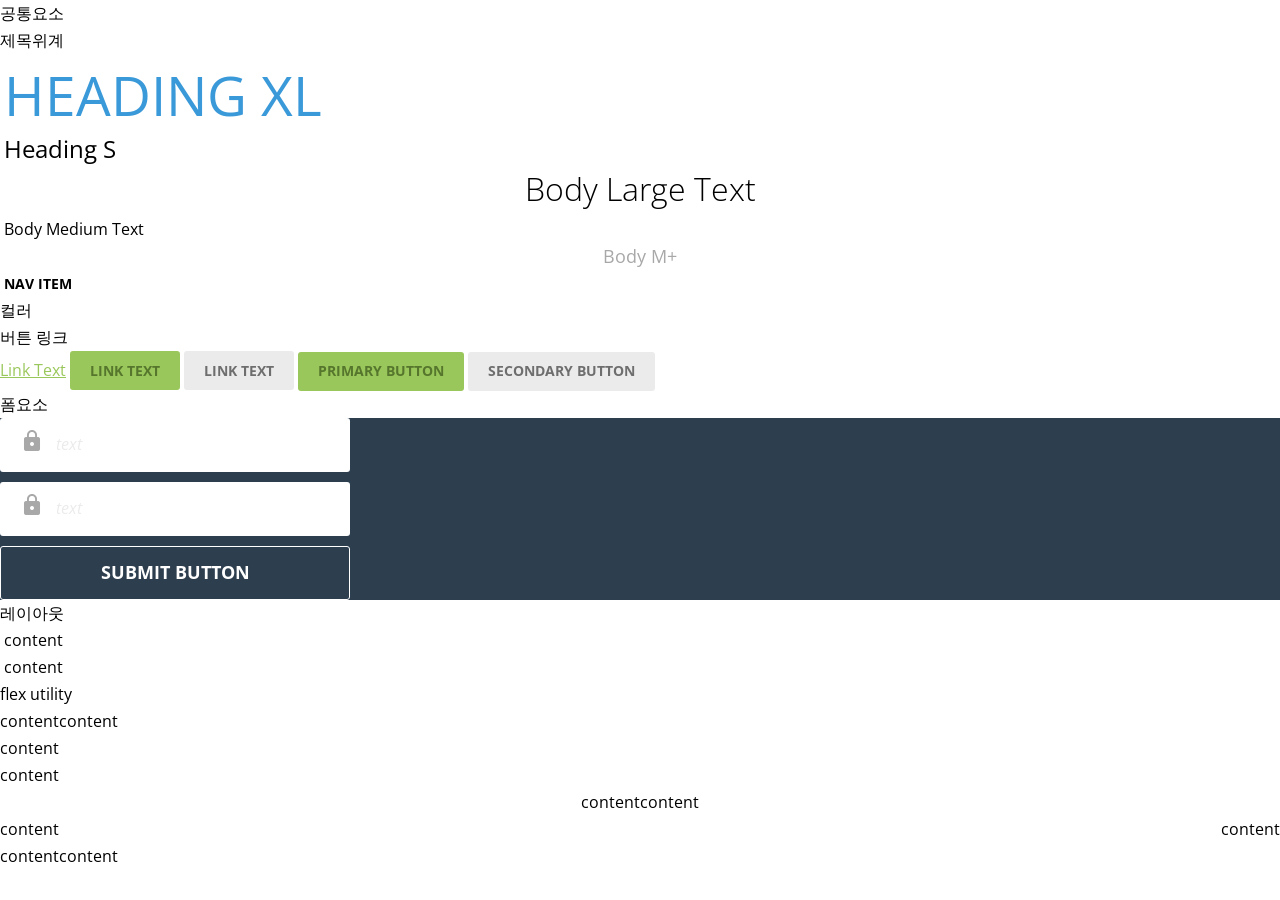
<file: common.html>
<!DOCTYPE html>
<html lang="en">

<head>
  <meta charset="UTF-8">
  <meta name="viewport" content="width=device-width, initial-scale=1.0">
  <title>ACME</title>
  <link rel="preconnect" href="https://fonts.googleapis.com">
  <link rel="preconnect" href="https://fonts.gstatic.com" crossorigin>
  <link href="https://fonts.googleapis.com/css2?family=Open+Sans:ital,wght@0,300..800;1,300..800&display=swap"
    rel="stylesheet">
  <link href="https://fonts.googleapis.com/icon?family=Material+Icons" rel="stylesheet">
  <link rel="stylesheet" href="css/common.css">
</head>

<body>
  <h1>공통요소</h1>
  <h2>제목위계</h2>


  <!-- Typography System -->
  <div class="container">
    <!-- Heading -->
    <h1 class="text-heading-xl">Heading XL</h1>
    <h2 class="text-heading-s">Heading S</h2>

    <!-- Body -->
    <p class="text-body-l">Body Large Text</p>
    <p class="text-body-m">Body Medium Text</p>
    <p class="text-body-m-plus">Body M+</p>

    <!-- Navigation -->
    <nav>
      <ul>
        <li><a href="#" class="text-nav">Nav Item</a></li>
      </ul>
    </nav>
  </div>

  <h2>컬러</h2>
  <h2>버튼 링크</h2>
  <!-- Link -->
  <a href="#" class="text-link">Link Text</a>
  <a href="#" class="btn btn-primary">Link Text</a>
  <a href="#" class="btn btn-secondar">Link Text</a>

  <!-- Button -->
  <button class="btn btn-primary">Primary Button</button>
  <button class="btn btn-secondary">Secondary Button</button>

  <h2>폼요소</h2>
  <div class="hero">
    <form action="">

      <div class="field">
        <label for="useremail">
          <span class="material-icons">lock</span>
        </label>
        <input type="text" id="useremail" placeholder="text">
      </div>

      <div class="field">
        <label for="useremail">
          <span class="material-icons">lock</span>
        </label>
        <input type="text" id="useremail" placeholder="text">
      </div>

      <button type="submit">Submit button</button>
    </form>
  </div>
  <h2>레이아웃</h2>
  <div class="container">
    content
  </div>
  <div class="container" inner-pd>
    content
  </div>
  <h3>flex utility</h3>
  <div class="d-flex">
    <div>content</div>
    <div>content</div>
  </div>
  <div class="d-flex flex-column">
    <div>content</div>
    <div>content</div>
  </div>
  <div class="d-flex justify-content-center">
    <div>content</div>
    <div>content</div>
  </div>
  <div class="d-flex justify-content-between">
    <div>content</div>
    <div>content</div>
  </div>
  <div class="d-flex align-items-center">
    <div>content</div>
    <div>content</div>
  </div>
</body>

</html>
</file>
<file: css/common.css>
@import url('normalize.css');
@import url('reset.css');
@import url('flex-utility.css');

:root{
  /* Layout */
  --base-unit: 27px;
  --base-font: 16px;

  /* Color styles */
--black: rgba(44, 44, 44, 1);
--light--gray: rgba(168, 168, 168, 1);
--medium--gray: rgba(110, 110, 110, 1);
--super--light--gray: rgba(235, 235, 235, 1);
--primary: rgba(154, 199, 91, 1);
--secondary: rgba(85, 118, 44, 1);
--white: rgba(255, 255, 255, 1);
--hero: rgba(45, 62, 79, 1);
--hero--title: rgba(58, 153, 216, 1);
--medium-blue: rgba(67, 156, 207, 1);
--light-blue: rgba(72, 157, 205, 1);
--c-t-a: rgba(41, 44, 46, 1);

/* Text-size styles */
--heading--x-l: calc(var(--base-font) * 3.4375);
--body--l: calc(var(--base-font) * 2);
--heading--s: calc(var(--base-font) * 1.5);
--body--m: var(--base-font);
--nav--item: calc(var(--base-font) * 0.875);
--body--m-plus: calc(var(--base-font) * 1.125);
--link: var(--base-font);
--button---secondary: calc(var(--base-font) * 0.875);
--button---primary: calc(var(--base-font) * 0.875);
}

body{
  /* font-family: "Open Sans", sans-serif;
  font-size: var(--base-font);
  line-height: var(--base-unit); */
  font: var(--base-font)/var(--base-unit) "Open Sans", sans-serif;
}
/* 폰트의 위계 */
.text-heading-xl{
  font-size: var(--heading--x-l);
  line-height: calc(var(--base-unit) * 3);
  color: var(--hero--title);
  text-transform: uppercase;
  letter-spacing: 2%;
}
.text-heading-s{
  font-size: var(--heading--s);
  line-height: var(--base-unit);
}
.text-body-l{
  font-size: var(--body--l);
  line-height: calc(var(--base-unit) * 2);
  font-weight: 300;
  text-align: center;
}
.text-body-m{
  font-size: var(--body--m);
  line-height: var(--base-unit);
}
 .text-body-m-plus{
  font-size: var(--body--m-plus);
  line-height: var(--base-unit);
  text-align: center;
  color: var(--light--gray);
 }
 .text-nav{
  font-size: var(--nav--item);
  font-weight: bold;
  text-transform: uppercase;
 }
 /* 링크 버튼 스타일 */
 .btn{
  height: 39px;
  background: var(--super--light--gray);
  border-radius: 3px;
  padding: 0 20px;
  display: inline-flex;
  color: var(--medium--gray);
  align-items: center;
  font-size: calc(var(--base-font) * 0.875);
  font-weight: bold;
  gap: 5px;
  text-transform: uppercase;
 }
 .btn .material-icons{
  font-size: 14px;
}
 .btn-primary{
  background: var(--primary);
  color: var(--secondary);
 }

 .btn.big{
  height: calc(var(--base-unit) * 2);
  padding: 30px;
 }
/* 폼 요소 스타일 */
.hero{
  background: var(--hero);
}
form{
  width: 350px;
  display: flex;
  flex-direction: column;
  gap: 10px;
}
form .field{
  height: calc(var(--base-unit) * 2);
  background: var(--white);
  border-radius: 3px;
  padding: 0 20px;
  display: flex;
  align-items: center;
  gap: 10px;
  color: var(--light--gray);
}
form .field input{
  font-style: italic;
  color: var(--black);
}
/* 콕 집어서 placeholder컬러 바꾸기 */
form .field input::placeholder{
  color: var(--super--light--gray);
}
form button{
  height: calc(var(--base-unit) * 2);
  border-radius:3px;
  display: flex;
  align-items: center;
  justify-content: center;
  color:var(--white);
  font-size: calc(var(--base-font) * 1.125);
  text-transform:uppercase;
  font-weight: bold;
  border:1px solid var(--white);
}
/* 레이아웃 */
.container{
  width: 1272px;
  margin: 0 auto;
}
.inner-pd{
  padding: calc(var(--base-unit) * 3) 0;
}
.inner-top-pd{
  padding-top: calc(var(--base-unit) * 3);
}
.hidden{
  position: absolute;
	clip-path:inset(50%);
	width: 1px;
	height: 1px;
	overflow:hidden;
}
hr{
  border: none;
  /* border-top: 1px solid var(--super--light--gray); */
  height: 1px;
  background: var(--super--light--gray);
}

.text-link{
  text-decoration: underline;
  color: var(--primary);
}
/* 헤더 */
body > header{
  background: var(--white);
  padding: var(--base-unit) 0;
  box-shadow: 0 4px 5px rgba(0,0,0,0.1);
}
header nav ul{
  gap: 10px;
}
header nav ul li:first-child{
  margin-right: 40px;
}

/* 슬라이드 */
.slidewrapper{
  position: relative;
}
.slidecontainer{
  width: 300%; /*js 부모 너비파악, 슬라이드 개수 파악, 너비 계산 지정할 예정*/
  display: flex;
  transition: 0.3s ease-out;
}
.slidecontainer li {
  width: 100%;
  display: flex;
  flex-direction: column;
  align-items: center;
  gap: var(--base-unit);
}
.slidewrapper button{
  width: 45px;
  height: 45px;
  display: flex;
  justify-content: center;
  align-items: center;
  color: var(--light--gray);
  cursor: pointer;
  position: absolute;
  top: 50%;
  transform: translateY(-50%);
}
.slidewrapper button.prev{
  left: 0;
}
.slidewrapper button.next{
  right: 0;
}
/* cta */
.cta {
  background:var(--c-t-a);
}
.cta h3 {
  color: var(--white);
}
</file>
